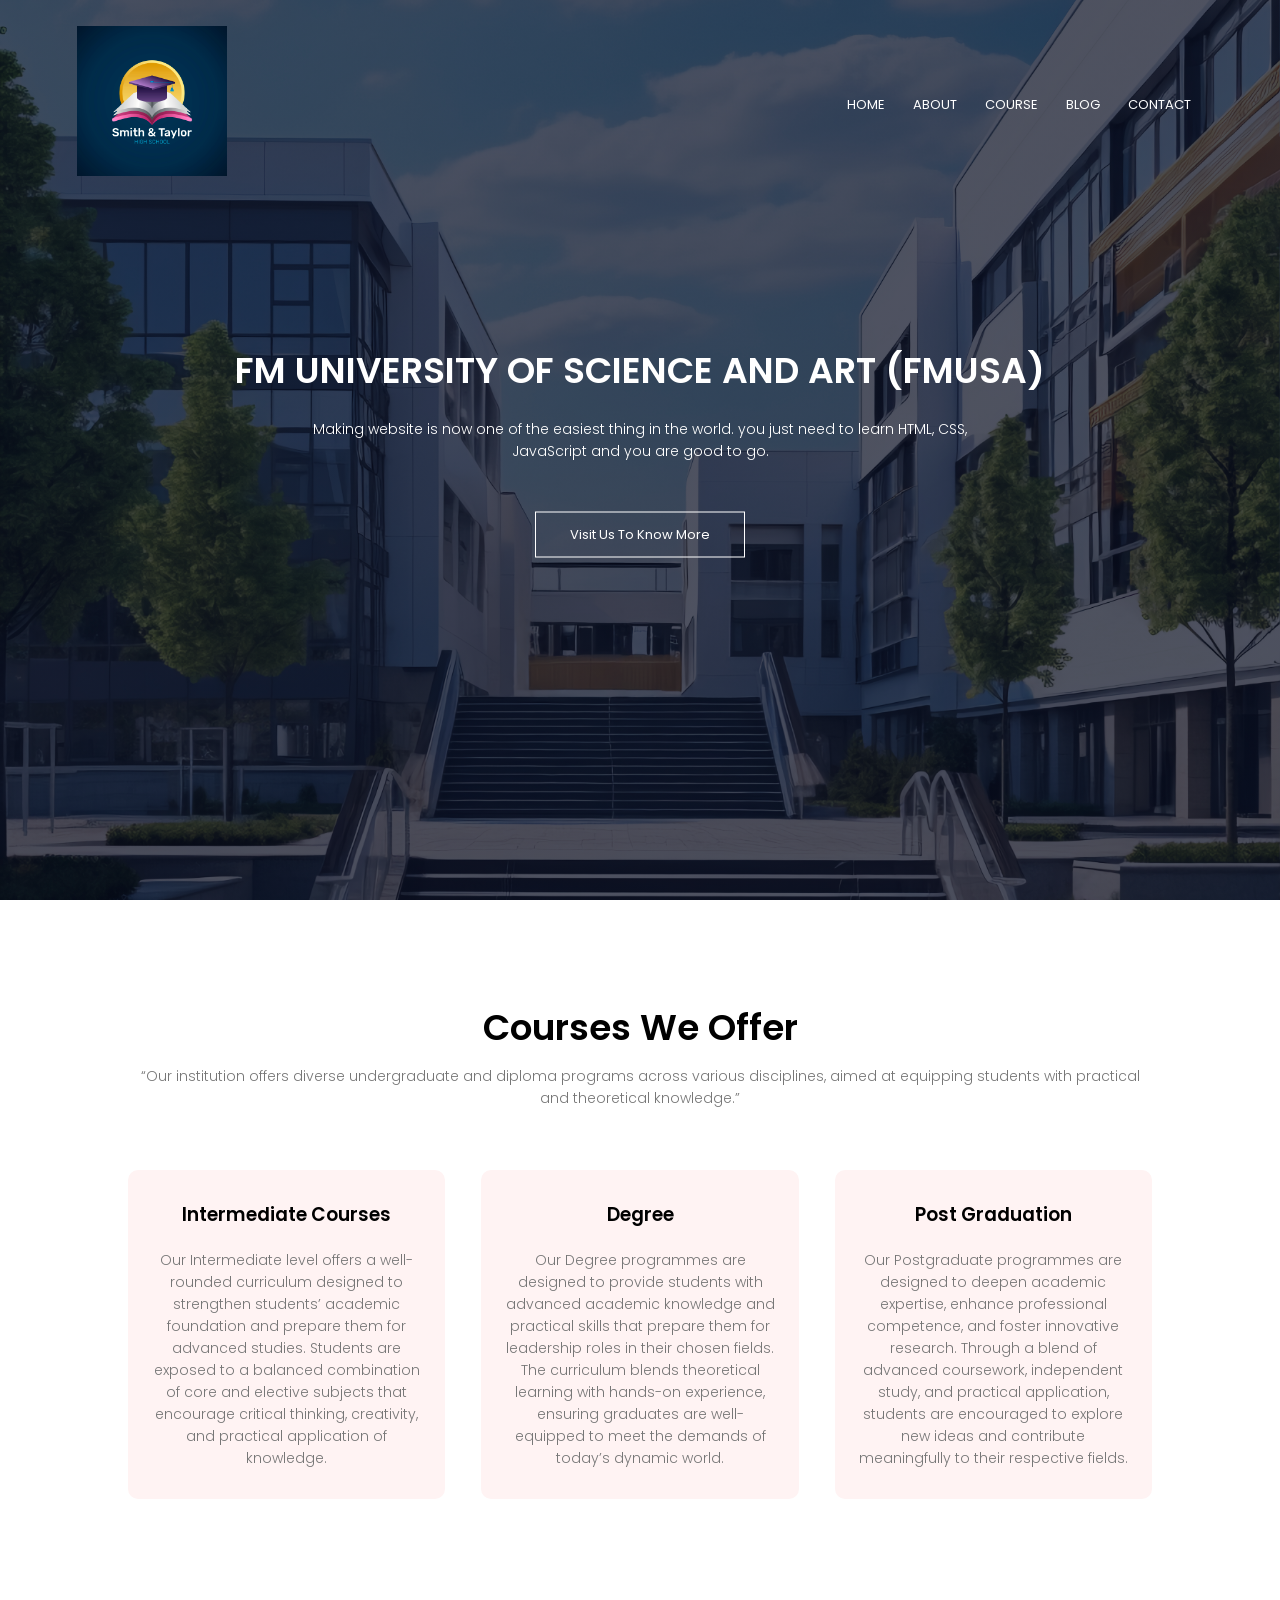
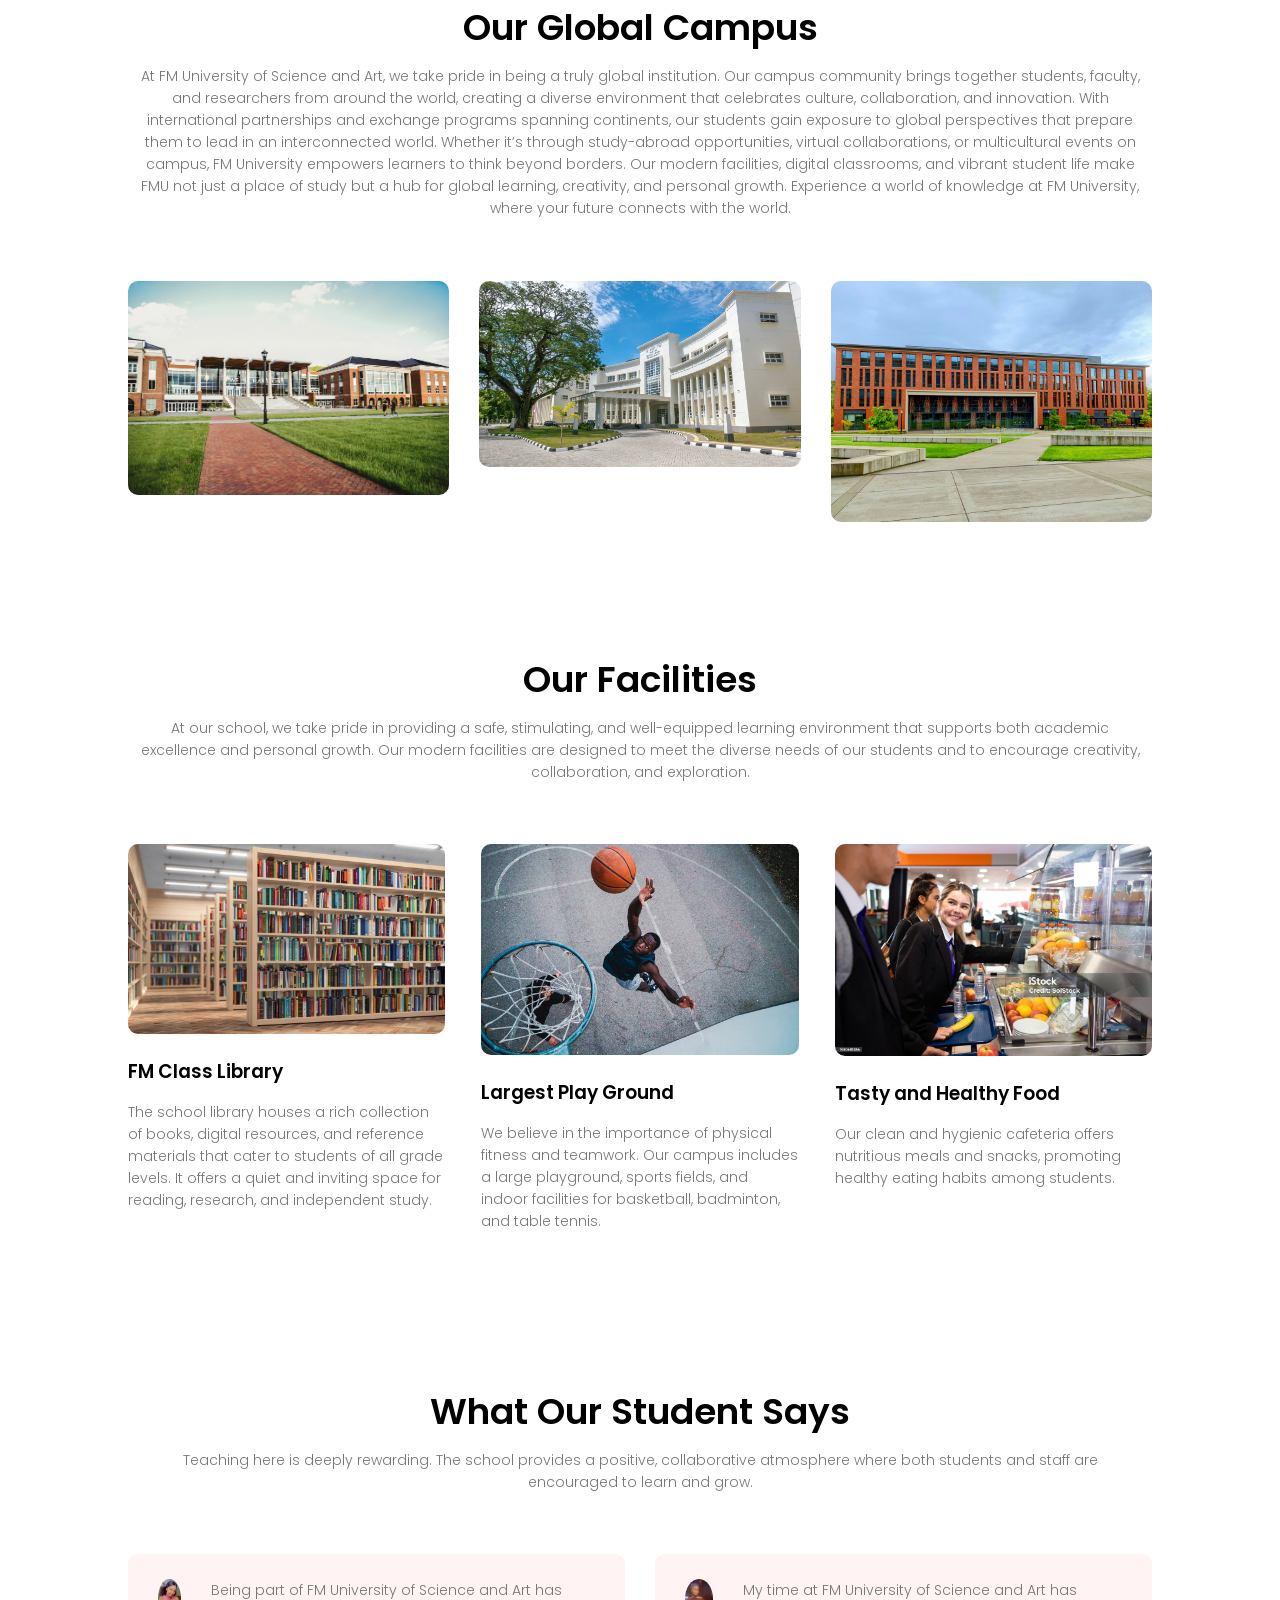
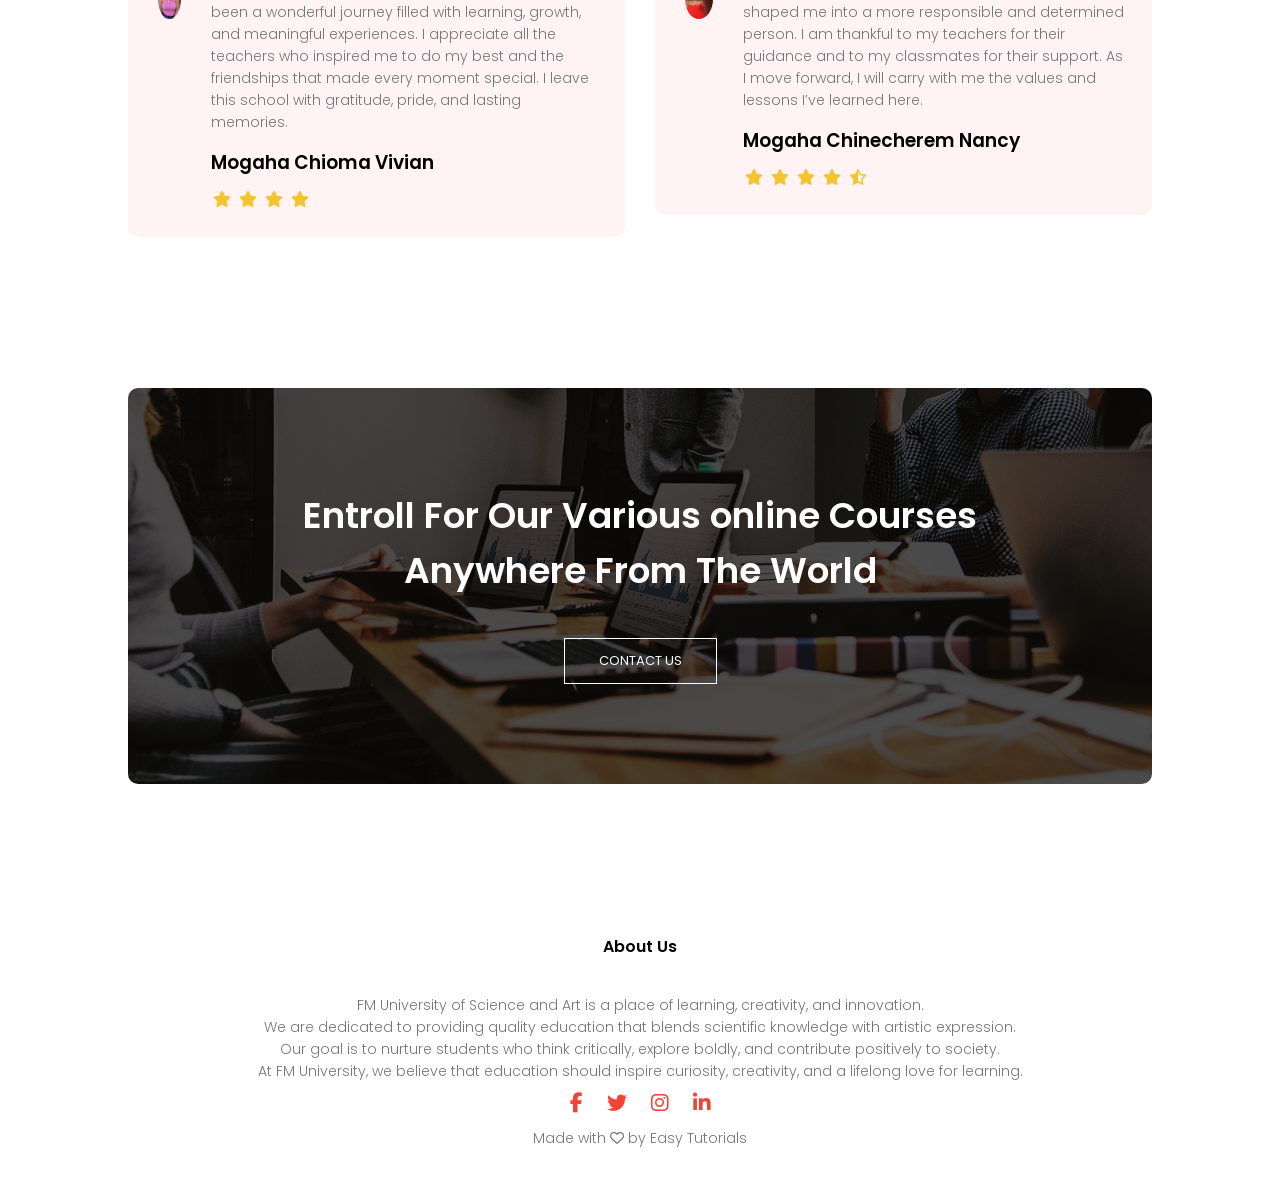
<file: index.html>
<!DOCTYPE html>
<html lang="en">
<head>
    <meta charset="UTF-8">
    <meta name="viewport" content="width=device-width, initial-scale=1.0">
    <title>FM University of Science and Art</title>
    <link rel="stylesheet" href="university.css">
    <link rel="preconnect" href="https://fonts.googleapis.com">
<link rel="preconnect" href="https://fonts.gstatic.com" crossorigin>
<link href="https://fonts.googleapis.com/css2?family=Momo+Signature&family=Poppins:ital,wght@0,100;0,200;0,300;0,400;0,500;0,600;0,700;0,800;0,900;1,100;1,200;1,300;1,400;1,500;1,600;1,700;1,800;1,900&display=swap" rel="stylesheet">
<link rel="stylesheet" href="https://cdnjs.cloudflare.com/ajax/libs/font-awesome/6.6.0/css/all.min.css">
</head>
<body>
    <section class="header">
        <nav>
            <a href="index.html"><img src="./images/logo.jpg"></a>
            <div class="nav-links" id="navLinks">
                <i class="fa fa-times" onclick="hideMenu()"></i>
                <ul>
                    <li><a href="index.html">HOME</a></li>
                     <li><a href="about.html">ABOUT</a></li>
                      <li><a href="course.html">COURSE</a></li>
                       <li><a href="blog.html">BLOG</a></li>
                        <li><a href="contact.html">CONTACT</a></li>
                </ul>
            </div>
            <i class="fa fa-bars" onclick="showMenu()"></i>
        </nav>
        <div class="text-box">
            <h1>FM UNIVERSITY OF SCIENCE AND ART (FMUSA)</h1>
            <P>Making website is now one of the easiest thing in the world. you just need to learn HTML, CSS, <br>JavaScript and you are good to go.</P>
            <a href="" class="hero-btn">Visit Us To Know More</a>
        </div>

    </section>

    <!------- course ------->

    <section class="course">
        <h1>Courses We Offer</h1>
        <p>“Our institution offers diverse undergraduate and diploma programs across various disciplines, aimed at equipping students with practical and theoretical knowledge.”</p>

        <div class="row">
            <div class="course-col">
                <h3>Intermediate Courses</h3>
                <p>Our Intermediate level offers a well-rounded curriculum designed to strengthen students’ academic foundation and prepare them for advanced studies. Students are exposed to a balanced combination of core and elective subjects that encourage critical thinking, creativity, and practical application of knowledge.</p>
            </div>
         <div class="course-col">
                <h3>Degree</h3>
                <p>Our Degree programmes are designed to provide students with advanced academic knowledge and practical skills that prepare them for leadership roles in their chosen fields. The curriculum blends theoretical learning with hands-on experience, ensuring graduates are well-equipped to meet the demands of today’s dynamic world.</p>
            </div>
            <div class="course-col">
                <h3>Post Graduation</h3>
                <p>Our Postgraduate programmes are designed to deepen academic expertise, enhance professional competence, and foster innovative research. Through a blend of advanced coursework, independent study, and practical application, students are encouraged to explore new ideas and contribute meaningfully to their respective fields.</p>
            </div>
        </div>
    </section>

    <!-------- campus -------->

    <section class="campus">
        <h1>Our Global Campus</h1>
        <p>At FM University of Science and Art, we take pride in being a truly global institution. Our campus community brings together students, faculty, and researchers from around the world, creating a diverse environment that celebrates culture, collaboration, and innovation.

With international partnerships and exchange programs spanning continents, our students gain exposure to global perspectives that prepare them to lead in an interconnected world. Whether it’s through study-abroad opportunities, virtual collaborations, or multicultural events on campus, FM University empowers learners to think beyond borders.

Our modern facilities, digital classrooms, and vibrant student life make FMU not just a place of study but a hub for global learning, creativity, and personal growth.

Experience a world of knowledge at FM University, where your future connects with the world.</p>

<div class="row">
    <div class="campus-col">
        <img src="./images/house1.jpg">
        <div class="layer">
            <h3>NIGERIA</h3>
        </div>
    </div>
    <div class="campus-col">
        <img src="./images/house2.jpg">
        <div class="layer">
            <h3>LONDON</h3>
        </div>
</div>
<div class="campus-col">
        <img src="./images/house3.jpg">
        <div class="layer">
            <h3>NEW YORK</h3>
        </div>
    </section>

    <!-- ------ Facilities ------>
     
     <section class="facilities">
        <h1>Our Facilities</h1>
        <p>At our school, we take pride in providing a safe, stimulating, and well-equipped learning environment that supports both academic excellence and personal growth. Our modern facilities are designed to meet the diverse needs of our students and to encourage creativity, collaboration, and exploration.</p>
    
        <div class="row">
            <div class="facilities-col">
                <img src="./images/library.jpg">
                <h3>FM Class Library</h3>
                <p>The school library houses a rich collection of books, digital resources, and reference materials that cater to students of all grade levels. It offers a quiet and inviting space for reading, research, and independent study.</p>
            </div>
      <div class="facilities-col">
                <img src="./images/basket ball1.jpg">
                <h3>Largest Play Ground</h3>
                <p>We believe in the importance of physical fitness and teamwork. Our campus includes a large playground, sports fields, and indoor facilities for basketball, badminton, and table tennis.</p>
                </div>
       <div class="facilities-col">
                <img src="./images/schoolcan.jpg">
                <h3>Tasty and Healthy Food</h3>
                <p>Our clean and hygienic cafeteria offers nutritious meals and snacks, promoting healthy eating habits among students.</p>
       </div>
            </div>

    
    </section>

    <!-------- testimonials -------->
    <section class="testimonials">
        <h1>What Our Student Says</h1>
        <p>Teaching here is deeply rewarding. The school provides a positive, collaborative atmosphere where both students and staff are encouraged to learn and grow.</p>

        <div class="row">
            <div class="testimonial-col">
                <img src="./images/tonia.jpeg">
                <div>
                   <p>Being part of FM University of Science and Art has been a wonderful journey filled with learning, growth, and meaningful experiences. I appreciate all the teachers who inspired me to do my best and the friendships that made every moment special. I leave this school with gratitude, pride, and lasting memories.</p>
                   <h3>Mogaha Chioma Vivian</h3>
                   <!-- Solid stars -->
                   <i class="fa fa-star"></i>
                    <i class="fa fa-star"></i>
                     <i class="fa fa-star"></i>
                      <i class="fa fa-star"></i>
                       <i class="fa fa-star-o"></i>
                </div>
            </div>
              <div class="testimonial-col">
                <img src="./images/nancy.jpeg">
                <div>
                   <p>My time at FM University of Science and Art has shaped me into a more responsible and determined person. I am thankful to my teachers for their guidance and to my classmates for their support. As I move forward, I will carry with me the values and lessons I’ve learned here.</p>
                   <h3>Mogaha Chinecherem Nancy</h3>
                   <!-- Half star example -->
                   <i class="fa-solid fa-star"></i>
                   <i class="fa-solid fa-star"></i>
                   <i class="fa-solid fa-star"></i>
                   <i class="fa-solid fa-star"></i>
                   <i class="fa-regular fa-star-half-stroke"></i>

                </div>
            </div>
        </div>
    </section>

    <!-- call to action-->
     <section class="cta">
        <h1>Entroll For Our Various online Courses<br> Anywhere From The World</h1>
        <a href="" class="hero-btn">CONTACT US</a>
     </section>

     <!----footer---->

     <section class="footer">
  <h4>About Us</h4>
  <p>FM University of Science and Art is a place of learning, creativity, and innovation.<br>
  We are dedicated to providing quality education that blends scientific knowledge with artistic expression.<br>
  Our goal is to nurture students who think critically, explore boldly, and contribute positively to society.<br>
  At FM University, we believe that education should inspire curiosity, creativity, and a lifelong love for learning.</p>

  <div class="icons">
    <i class="fa-brands fa-facebook-f"></i>
    <i class="fa-brands fa-twitter"></i>
    <i class="fa-brands fa-instagram"></i>
    <i class="fa-brands fa-linkedin-in"></i>
  </div>

  <p>Made with <i class="fa-regular fa-heart"></i> by Easy Tutorials</p>
</section>



    <!-------JavaScript for Toggle Menu------->
    <script>
        var navLinks = document.getElementById("navLinks");
        function showMenu(){
            navLinks.style.right="0";
        }
         function hideMenu(){
            navLinks.style.right="-200px";
        }
    </script>

</body>
</html>
</file>
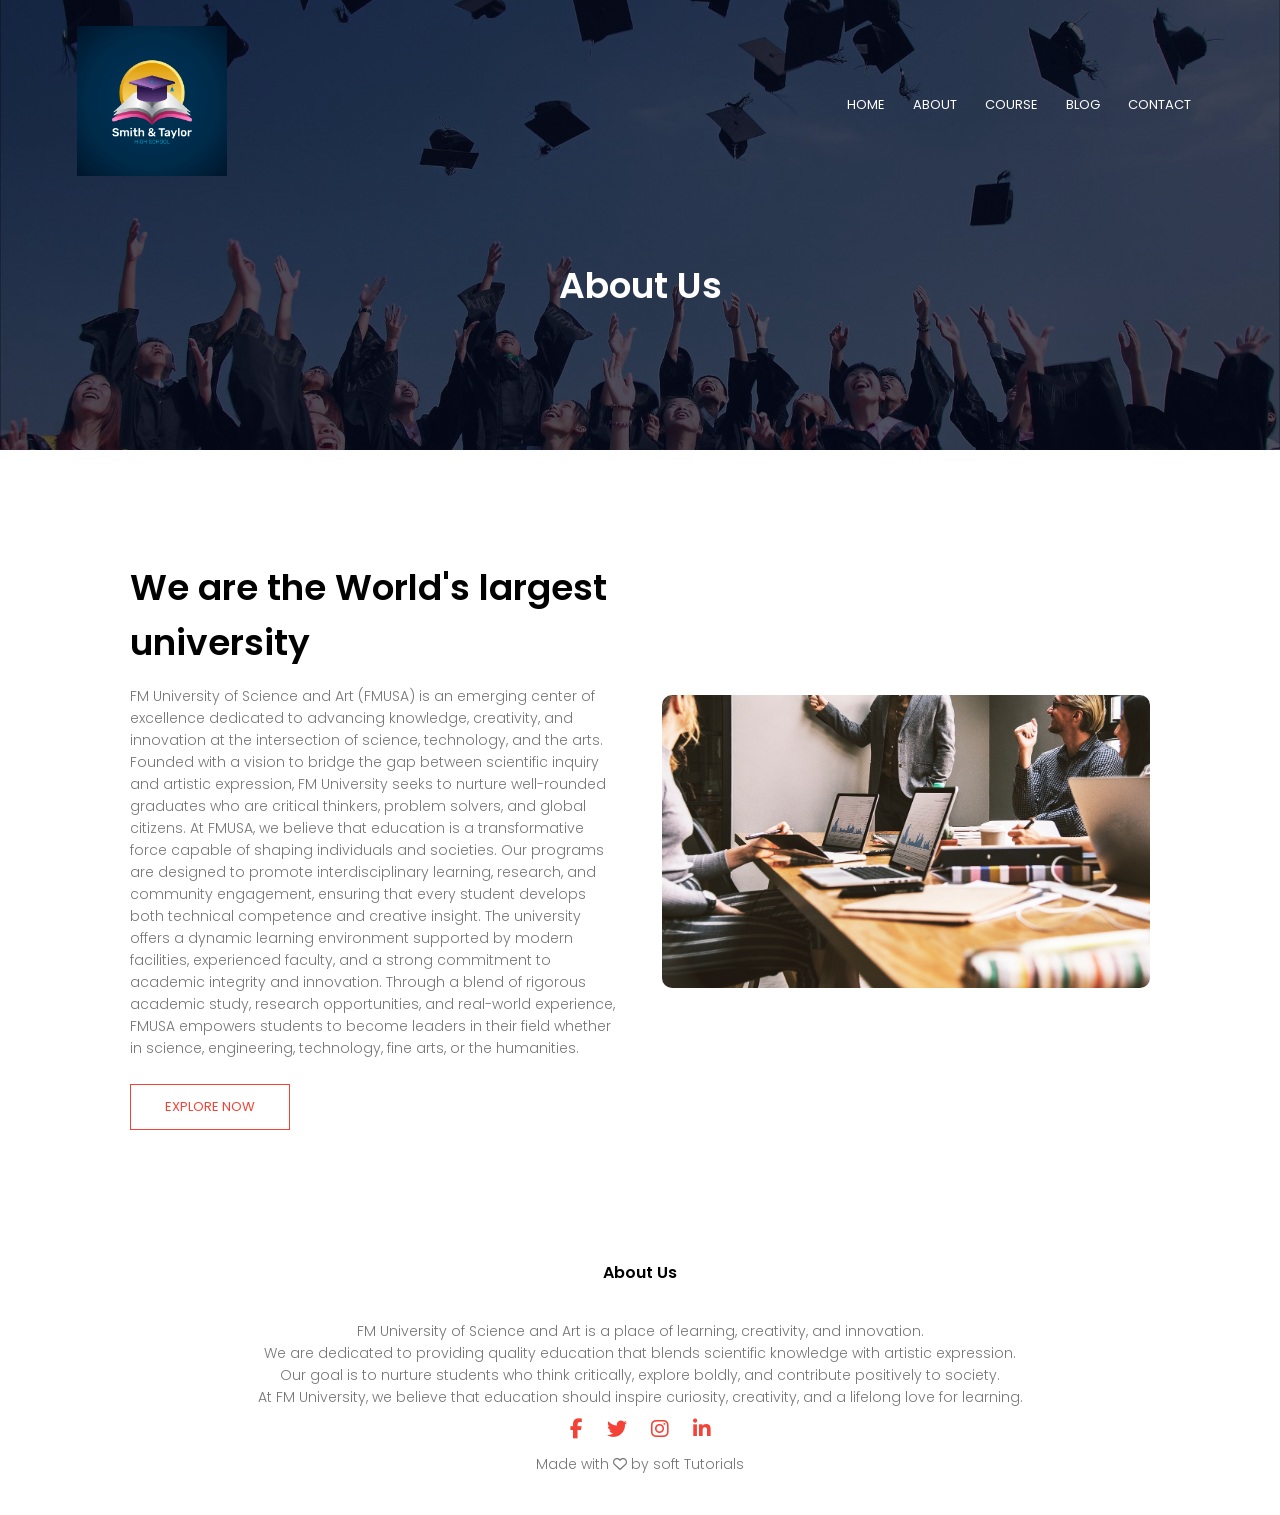
<file: about.html>
<!DOCTYPE html>
<html lang="en">
  <head>
    <meta charset="UTF-8" />
    <meta name="viewport" content="width=device-width, initial-scale=1.0" />
    <title>FM University of Science and Art</title>
    <link rel="stylesheet" href="university.css" />
    <link rel="preconnect" href="https://fonts.googleapis.com" />
    <link rel="preconnect" href="https://fonts.gstatic.com" crossorigin />
    <link
      href="https://fonts.googleapis.com/css2?family=Momo+Signature&family=Poppins:ital,wght@0,100;0,200;0,300;0,400;0,500;0,600;0,700;0,800;0,900;1,100;1,200;1,300;1,400;1,500;1,600;1,700;1,800;1,900&display=swap"
      rel="stylesheet"
    />
    <link
      rel="stylesheet"
      href="https://cdnjs.cloudflare.com/ajax/libs/font-awesome/6.6.0/css/all.min.css"
    />
  </head>
  <body>
    <section class="sub-header">
      <nav>
        <a href="index.html"><img src="./images/logo.jpg" /></a>
        <div class="nav-links" id="navLinks">
          <i class="fa fa-times" onclick="hideMenu()"></i>
          <ul>
            <li><a href="index.html">HOME</a></li>
            <li><a href="about.html">ABOUT</a></li>
            <li><a href="course.html">COURSE</a></li>
            <li><a href="blog.html">BLOG</a></li>
            <li><a href="contact.html">CONTACT</a></li>
          </ul>
        </div>
        <i class="fa fa-bars" onclick="showMenu()"></i>
      </nav>
      <h1>About Us</h1>
    </section>

    <!---- about us content ---->

    <section class="about-us">
      <div class="about-col">
        <h1>We are the World's largest university</h1>
        <p>
          FM University of Science and Art (FMUSA) is an emerging center of
          excellence dedicated to advancing knowledge, creativity, and
          innovation at the intersection of science, technology, and the arts.
          Founded with a vision to bridge the gap between scientific inquiry and
          artistic expression, FM University seeks to nurture well-rounded
          graduates who are critical thinkers, problem solvers, and global
          citizens. At FMUSA, we believe that education is a transformative
          force capable of shaping individuals and societies. Our programs are
          designed to promote interdisciplinary learning, research, and
          community engagement, ensuring that every student develops both
          technical competence and creative insight. The university offers a
          dynamic learning environment supported by modern facilities,
          experienced faculty, and a strong commitment to academic integrity and
          innovation. Through a blend of rigorous academic study, research
          opportunities, and real-world experience, FMUSA empowers students to
          become leaders in their field whether in science, engineering,
          technology, fine arts, or the humanities.
        </p>
        <a href="#" class="hero-btn red-btn">EXPLORE NOW</a>
      </div>
      <div class="about-col">
        <img src="./images/contact22.jpg" />
      </div>
    </section>

    <!----footer---->

    <section class="footer">
      <h4>About Us</h4>
      <p>
        FM University of Science and Art is a place of learning, creativity, and
        innovation.<br />
        We are dedicated to providing quality education that blends scientific
        knowledge with artistic expression.<br />
        Our goal is to nurture students who think critically, explore boldly,
        and contribute positively to society.<br />
        At FM University, we believe that education should inspire curiosity,
        creativity, and a lifelong love for learning.
      </p>

      <div class="icons">
        <i class="fa-brands fa-facebook-f"></i>
        <i class="fa-brands fa-twitter"></i>
        <i class="fa-brands fa-instagram"></i>
        <i class="fa-brands fa-linkedin-in"></i>
      </div>

      <p>Made with <i class="fa-regular fa-heart"></i> by soft Tutorials</p>
    </section>

    <!-------JavaScript for Toggle Menu------->
    <script>
      var navLinks = document.getElementById("navLinks");
      function showMenu() {
        navLinks.style.right = "0";
      }
      function hideMenu() {
        navLinks.style.right = "-200px";
      }
    </script>
  </body>
</html>
</file>
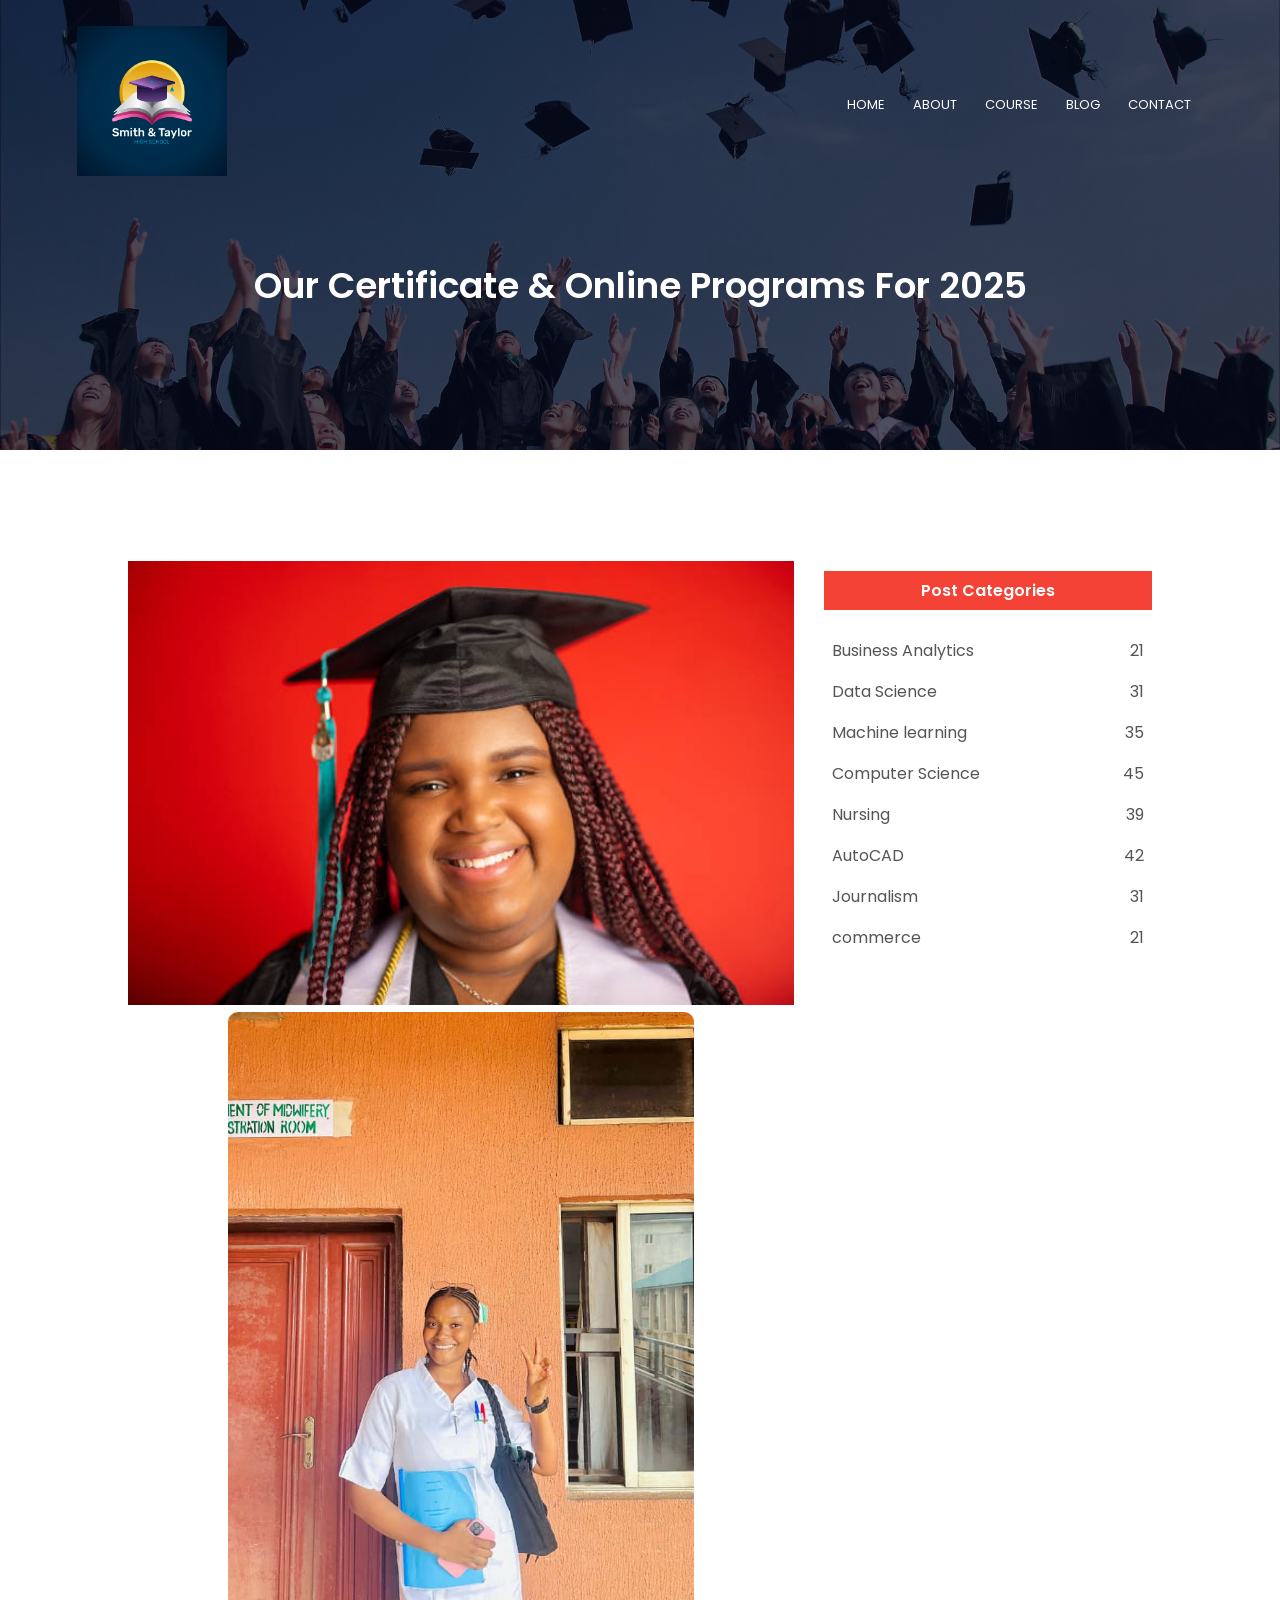
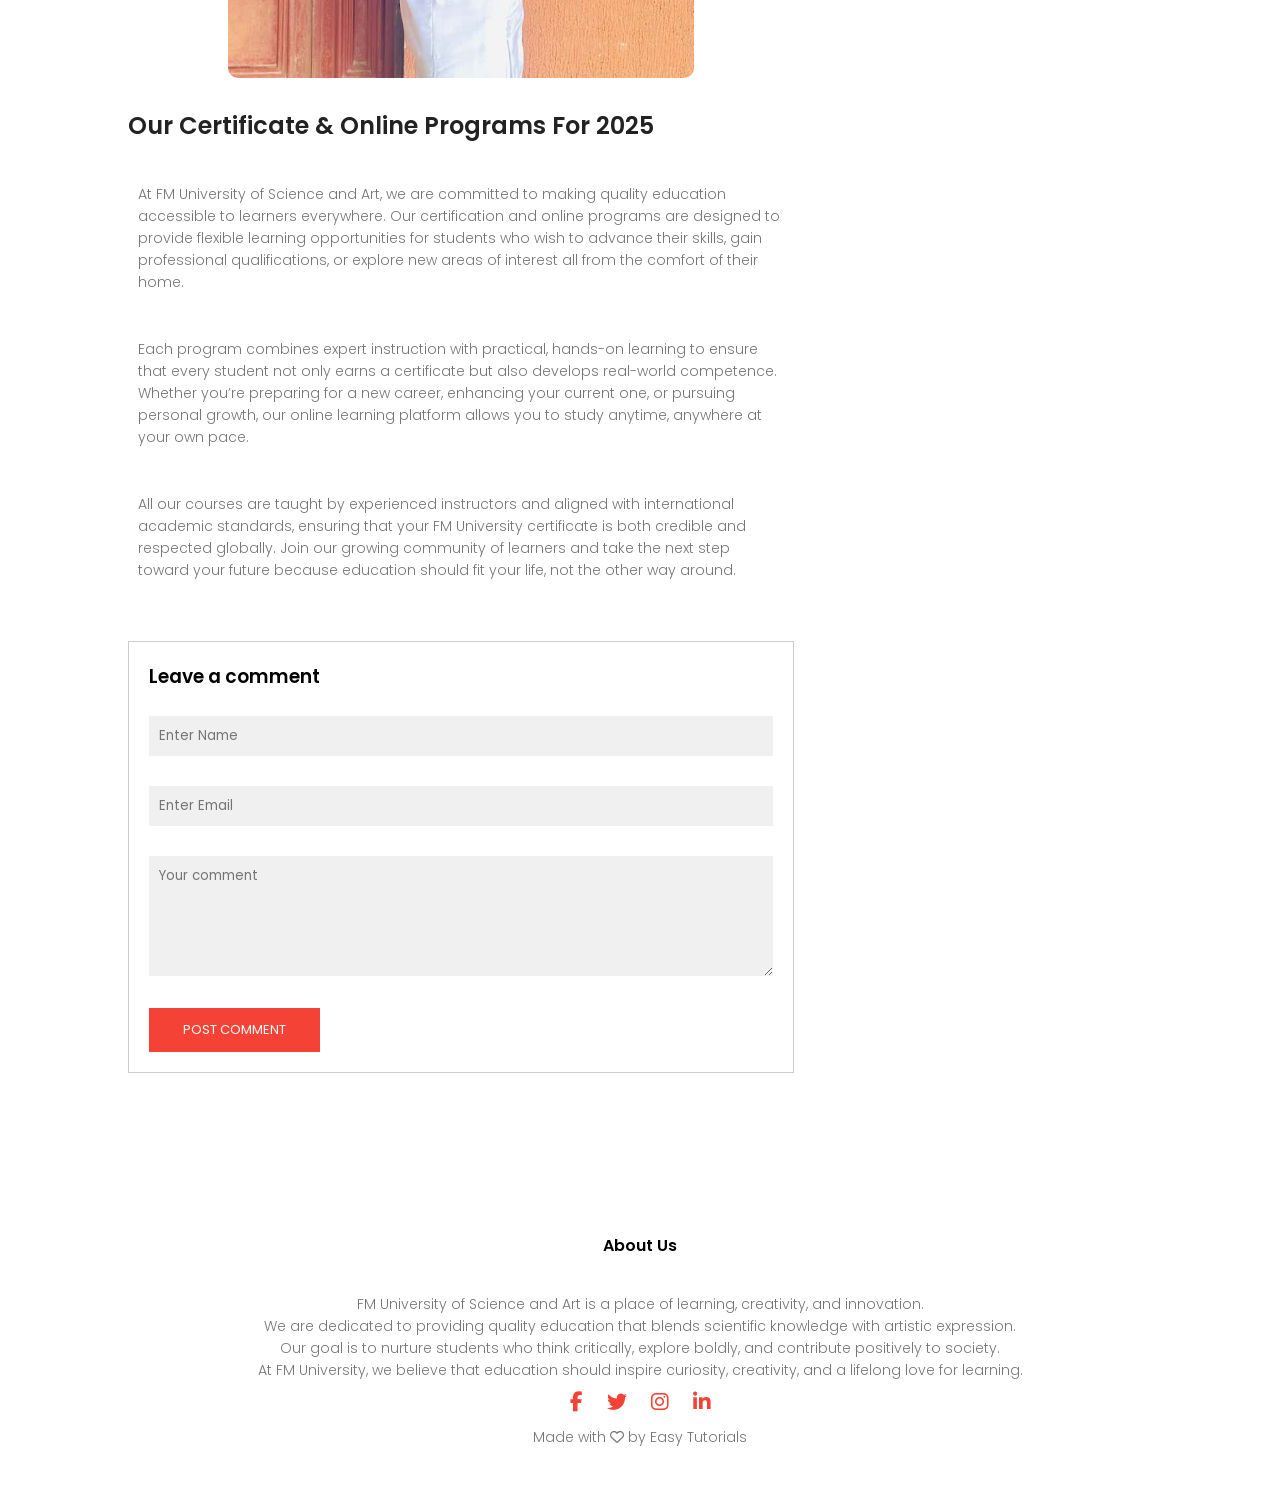
<file: blog.html>
<!DOCTYPE html>
<html lang="en">
  <head>
    <meta charset="UTF-8" />
    <meta name="viewport" content="width=device-width, initial-scale=1.0" />
    <title>FM University of Science and Art</title>
    <link rel="stylesheet" href="university.css" />
    <link rel="preconnect" href="https://fonts.googleapis.com" />
    <link rel="preconnect" href="https://fonts.gstatic.com" crossorigin />
    <link
      href="https://fonts.googleapis.com/css2?family=Momo+Signature&family=Poppins:ital,wght@0,100;0,200;0,300;0,400;0,500;0,600;0,700;0,800;0,900;1,100;1,200;1,300;1,400;1,500;1,600;1,700;1,800;1,900&display=swap"
      rel="stylesheet"
    />
    <link
      rel="stylesheet"
      href="https://cdnjs.cloudflare.com/ajax/libs/font-awesome/6.6.0/css/all.min.css"
    />
  </head>
  <body>
    <section class="sub-header">
      <nav>
        <a href="index.html"><img src="./images/logo.jpg" /></a>
        <div class="nav-links" id="navLinks">
          <i class="fa fa-times" onclick="hideMenu()"></i>
          <ul>
            <li><a href="index.html">HOME</a></li>
            <li><a href="about.html">ABOUT</a></li>
            <li><a href="course.html">COURSE</a></li>
            <li><a href="blog.html">BLOG</a></li>
            <li><a href="contact.html">CONTACT</a></li>
          </ul>
        </div>
        <i class="fa fa-bars" onclick="showMenu()"></i>
      </nav>
      <h1>Our Certificate & Online Programs For 2025</h1>
    </section>
    <!----- blog page content----->
    <section class="blog-content">
      <div class="row">
        <div class="blog-left">
          <img src="./images/blog 1.jpg" />
          <img src="./images/lechu.jpeg" />
          <h2>Our Certificate & Online Programs For 2025</h2>
          <p>
            At FM University of Science and Art, we are committed to making
            quality education accessible to learners everywhere. Our
            certification and online programs are designed to provide flexible
            learning opportunities for students who wish to advance their
            skills, gain professional qualifications, or explore new areas of
            interest all from the comfort of their home.
          </p>
          <br />
          <p>
            Each program combines expert instruction with practical, hands-on
            learning to ensure that every student not only earns a certificate
            but also develops real-world competence. Whether you’re preparing
            for a new career, enhancing your current one, or pursuing personal
            growth, our online learning platform allows you to study anytime,
            anywhere at your own pace.
          </p>
          <br />
          <p>
            All our courses are taught by experienced instructors and aligned
            with international academic standards, ensuring that your FM
            University certificate is both credible and respected globally. Join
            our growing community of learners and take the next step toward your
            future because education should fit your life, not the other way
            around.
          </p>

          <div class="comment-box">
            <h3>Leave a comment</h3>

            <form class="comment-form">
              <input type="text" placeholder="Enter Name" />
              <input type="text" placeholder="Enter Email" />
              <textarea rows="5" placeholder="Your comment"></textarea>
              <button typa="submit" class="hero-btn red">POST COMMENT</button>
            </form>
          </div>
        </div>
        <div class="blog-right">
          <h3>Post Categories</h3>
          <div>
            <span>Business Analytics</span>
            <span>21</span>
          </div>
          <div>
            <span>Data Science</span>
            <span>31</span>
          </div>
          <div>
            <span>Machine learning</span>
            <span>35</span>
          </div>
          <div>
            <span>Computer Science</span>
            <span>45</span>
          </div>
          <div>
            <span>Nursing</span>
            <span>39</span>
          </div>
          <div>
            <span>AutoCAD</span>
            <span>42</span>
          </div>
          <div>
            <span>Journalism</span>
            <span>31</span>
          </div>
          <div>
            <span>commerce</span>
            <span>21</span>
          </div>
        </div>
      </div>
    </section>

    <!----footer---->

    <section class="footer">
      <h4>About Us</h4>
      <p>
        FM University of Science and Art is a place of learning, creativity, and
        innovation.<br />
        We are dedicated to providing quality education that blends scientific
        knowledge with artistic expression.<br />
        Our goal is to nurture students who think critically, explore boldly,
        and contribute positively to society.<br />
        At FM University, we believe that education should inspire curiosity,
        creativity, and a lifelong love for learning.
      </p>

      <div class="icons">
        <i class="fa-brands fa-facebook-f"></i>
        <i class="fa-brands fa-twitter"></i>
        <i class="fa-brands fa-instagram"></i>
        <i class="fa-brands fa-linkedin-in"></i>
      </div>

      <p>Made with <i class="fa-regular fa-heart"></i> by Easy Tutorials</p>
    </section>

    <!-------JavaScript for Toggle Menu------->
    <script>
      var navLinks = document.getElementById("navLinks");
      function showMenu() {
        navLinks.style.right = "0";
      }
      function hideMenu() {
        navLinks.style.right = "-200px";
      }
    </script>
  </body>
</html>
</file>
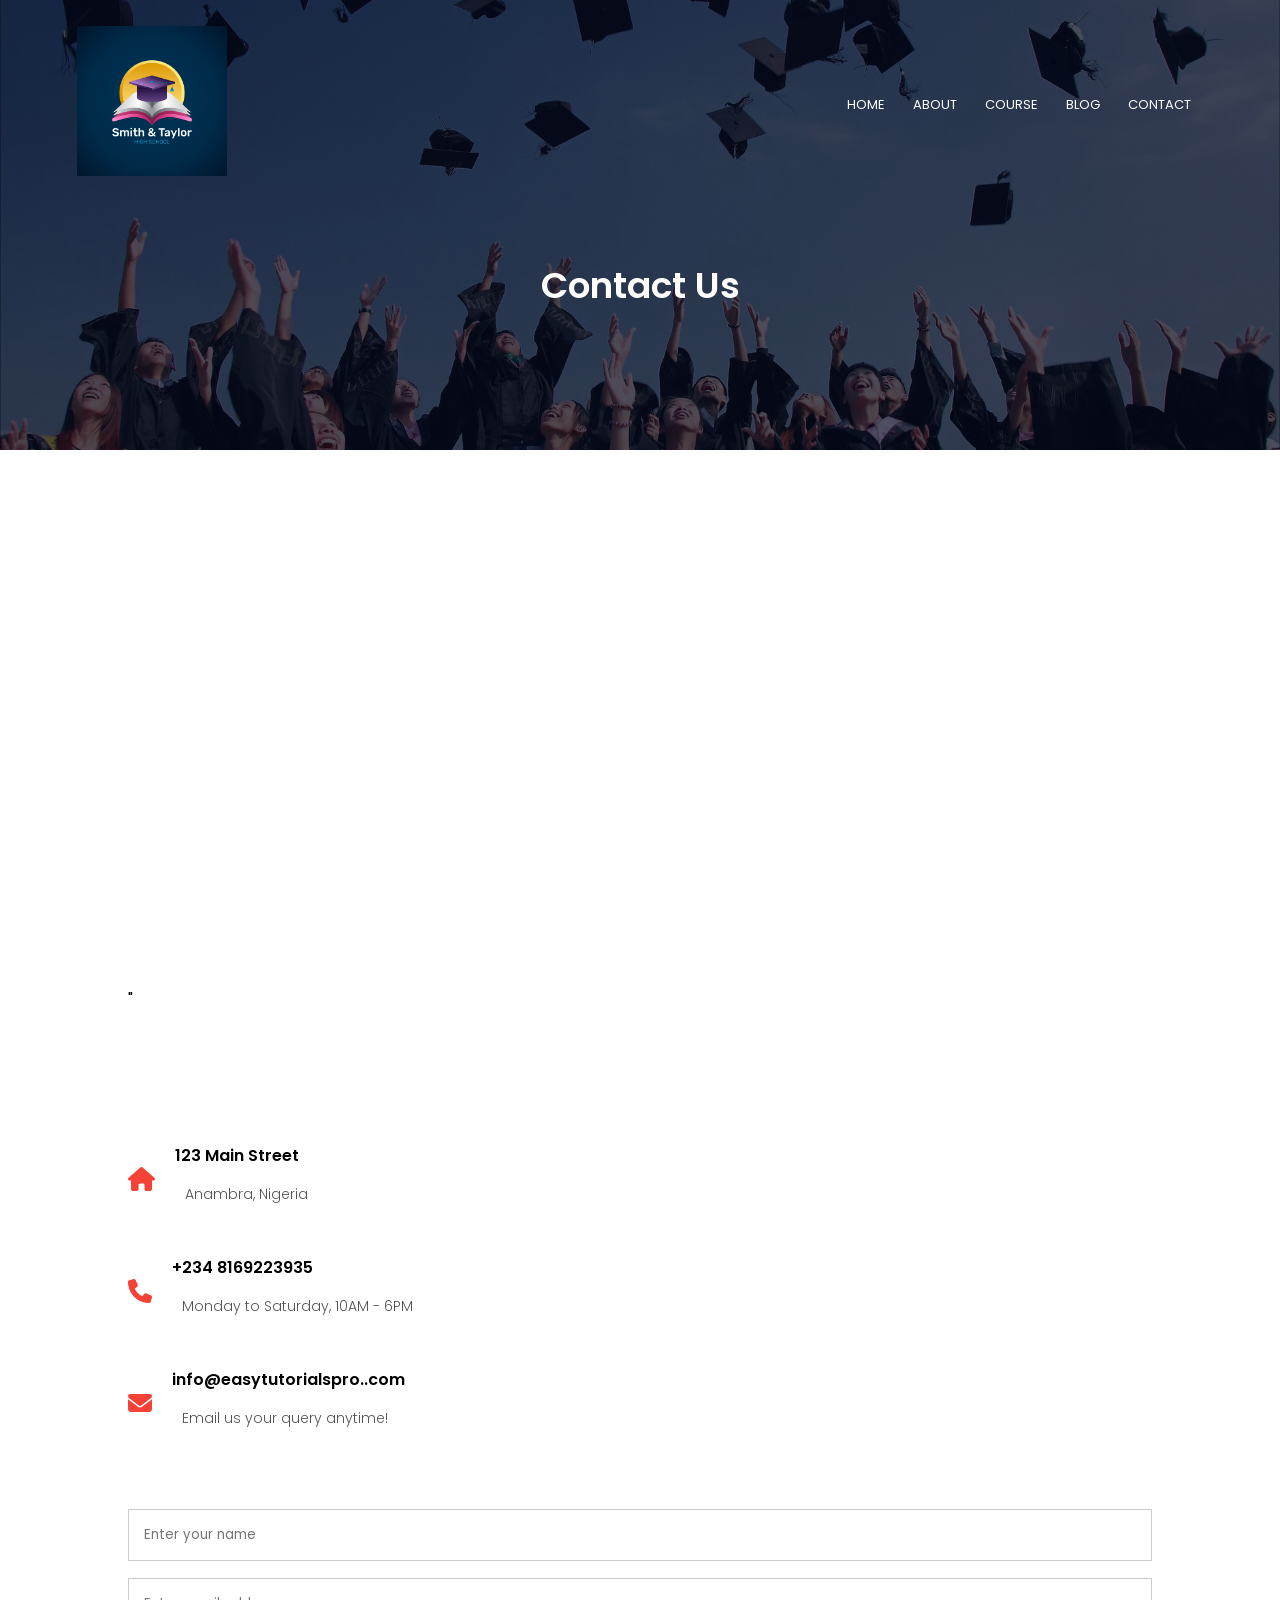
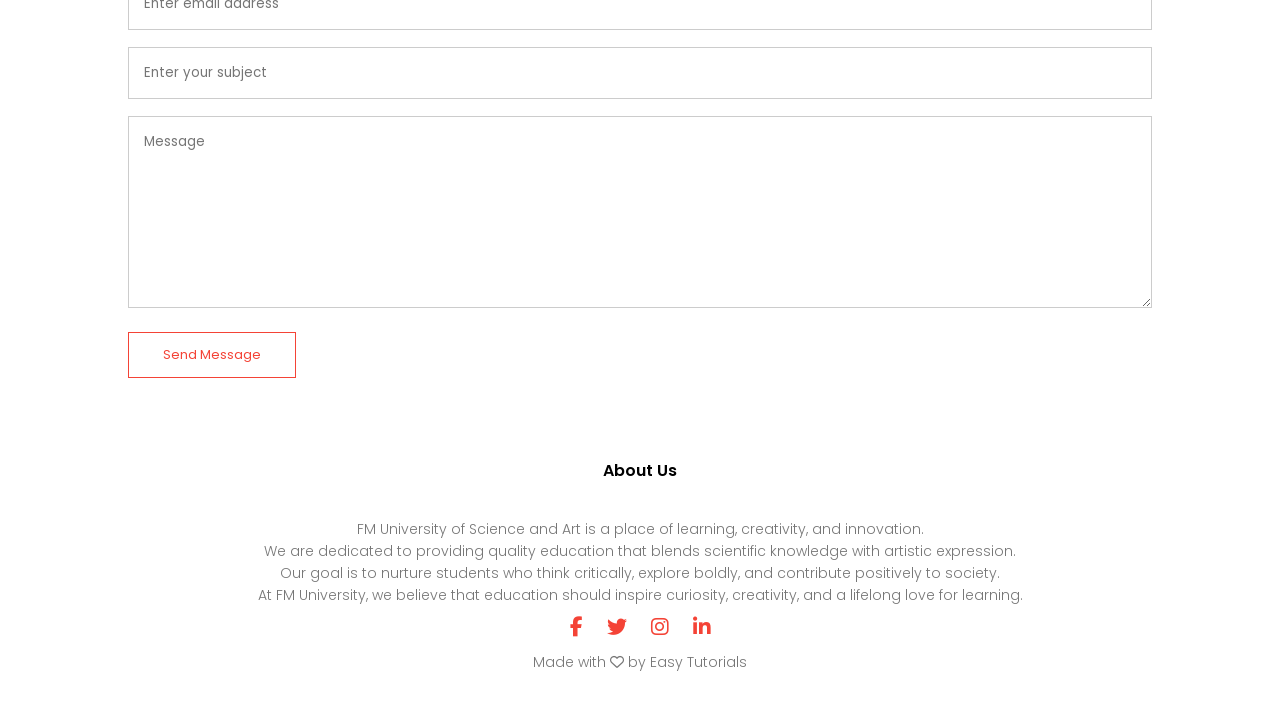
<file: contact.html>
<!DOCTYPE html>
<html lang="en">
  <head>
    <meta charset="UTF-8" />
    <meta name="viewport" content="width=device-width, initial-scale=1.0" />
    <title>FM University of Science and Art</title>
    <link rel="stylesheet" href="university.css" />
    <link rel="preconnect" href="https://fonts.googleapis.com" />
    <link rel="preconnect" href="https://fonts.gstatic.com" crossorigin />
    <link
      href="https://fonts.googleapis.com/css2?family=Momo+Signature&family=Poppins:ital,wght@0,100;0,200;0,300;0,400;0,500;0,600;0,700;0,800;0,900;1,100;1,200;1,300;1,400;1,500;1,600;1,700;1,800;1,900&display=swap"
      rel="stylesheet"
    />
    <link
      rel="stylesheet"
      href="https://cdnjs.cloudflare.com/ajax/libs/font-awesome/6.6.0/css/all.min.css"
    />
  </head>
  <body>
    <section class="sub-header">
      <nav>
        <a href="index.html"><img src="./images/logo.jpg" /></a>
        <div class="nav-links" id="navLinks">
          <i class="fa fa-times" onclick="hideMenu()"></i>
          <ul>
            <li><a href="index.html">HOME</a></li>
            <li><a href="about.html">ABOUT</a></li>
            <li><a href="course.html">COURSE</a></li>
            <li><a href="blog.html">BLOG</a></li>
            <li><a href="contact.html">CONTACT</a></li>
          </ul>
        </div>
        <i class="fa fa-bars" onclick="showMenu()"></i>
      </nav>
      <h1>Contact Us</h1>
    </section>

    <!---- contact us ---->

    <section class="location">
      <iframe
        src="https://www.google.com/maps/embed?pb=!1m14!1m12!1m3!1d359017.39527141966!2d6.7977311278424235!3d6.1816813972741445!2m3!1f0!2f0!3f0!3m2!1i1024!2i768!4f13.1!5e0!3m2!1sen!2sng!4v1762967028701!5m2!1sen!2sng"
        width="600"
        height="450"
        style="border: 0"
        allowfullscreen=""
        loading="lazy"
        referrerpolicy="no-referrer-when-downgrade"
      ></iframe
      >"
    </section>

    <section class="contact-us">
      <div class="row">
        <div class="contact-col">
          <div>
            <i class="fa fa-home"></i>
            <span>
              <h5>123 Main Street</h5>
              <p>Anambra, Nigeria</p>
            </span>
          </div>
          <div>
            <i class="fa fa-phone"></i>
            <span>
              <h5>+234 8169223935</h5>
              <p>Monday to Saturday, 10AM - 6PM</p>
            </span>
          </div>
          <div>
            <i class="fa fa-envelope"></i>
            <span>
              <h5>info@easytutorialspro..com</h5>
              <p>Email us your query anytime!</p>
            </span>
          </div>
        </div>
      </div>
      <div class="contact-col">
        <form action="">
          <input type="text" placeholder="Enter your name" required />
          <input type="email" placeholder="Enter email address" required />
          <input type="text" placeholder="Enter your subject" required />
          <textarea rows="8" placeholder="Message" required></textarea>
          <button type="submit" class="hero-btn red-btn">Send Message</button>
        </form>
      </div>
    </section>

    <!----footer---->

    <section class="footer">
      <h4>About Us</h4>
      <p>
        FM University of Science and Art is a place of learning, creativity, and
        innovation.<br />
        We are dedicated to providing quality education that blends scientific
        knowledge with artistic expression.<br />
        Our goal is to nurture students who think critically, explore boldly,
        and contribute positively to society.<br />
        At FM University, we believe that education should inspire curiosity,
        creativity, and a lifelong love for learning.
      </p>

      <div class="icons">
        <i class="fa-brands fa-facebook-f"></i>
        <i class="fa-brands fa-twitter"></i>
        <i class="fa-brands fa-instagram"></i>
        <i class="fa-brands fa-linkedin-in"></i>
      </div>

      <p>Made with <i class="fa-regular fa-heart"></i> by Easy Tutorials</p>
    </section>

    <!-------JavaScript for Toggle Menu------->
    <script>
      var navLinks = document.getElementById("navLinks");
      function showMenu() {
        navLinks.style.right = "0";
      }
      function hideMenu() {
        navLinks.style.right = "-200px";
      }
    </script>
  </body>
</html>
</file>
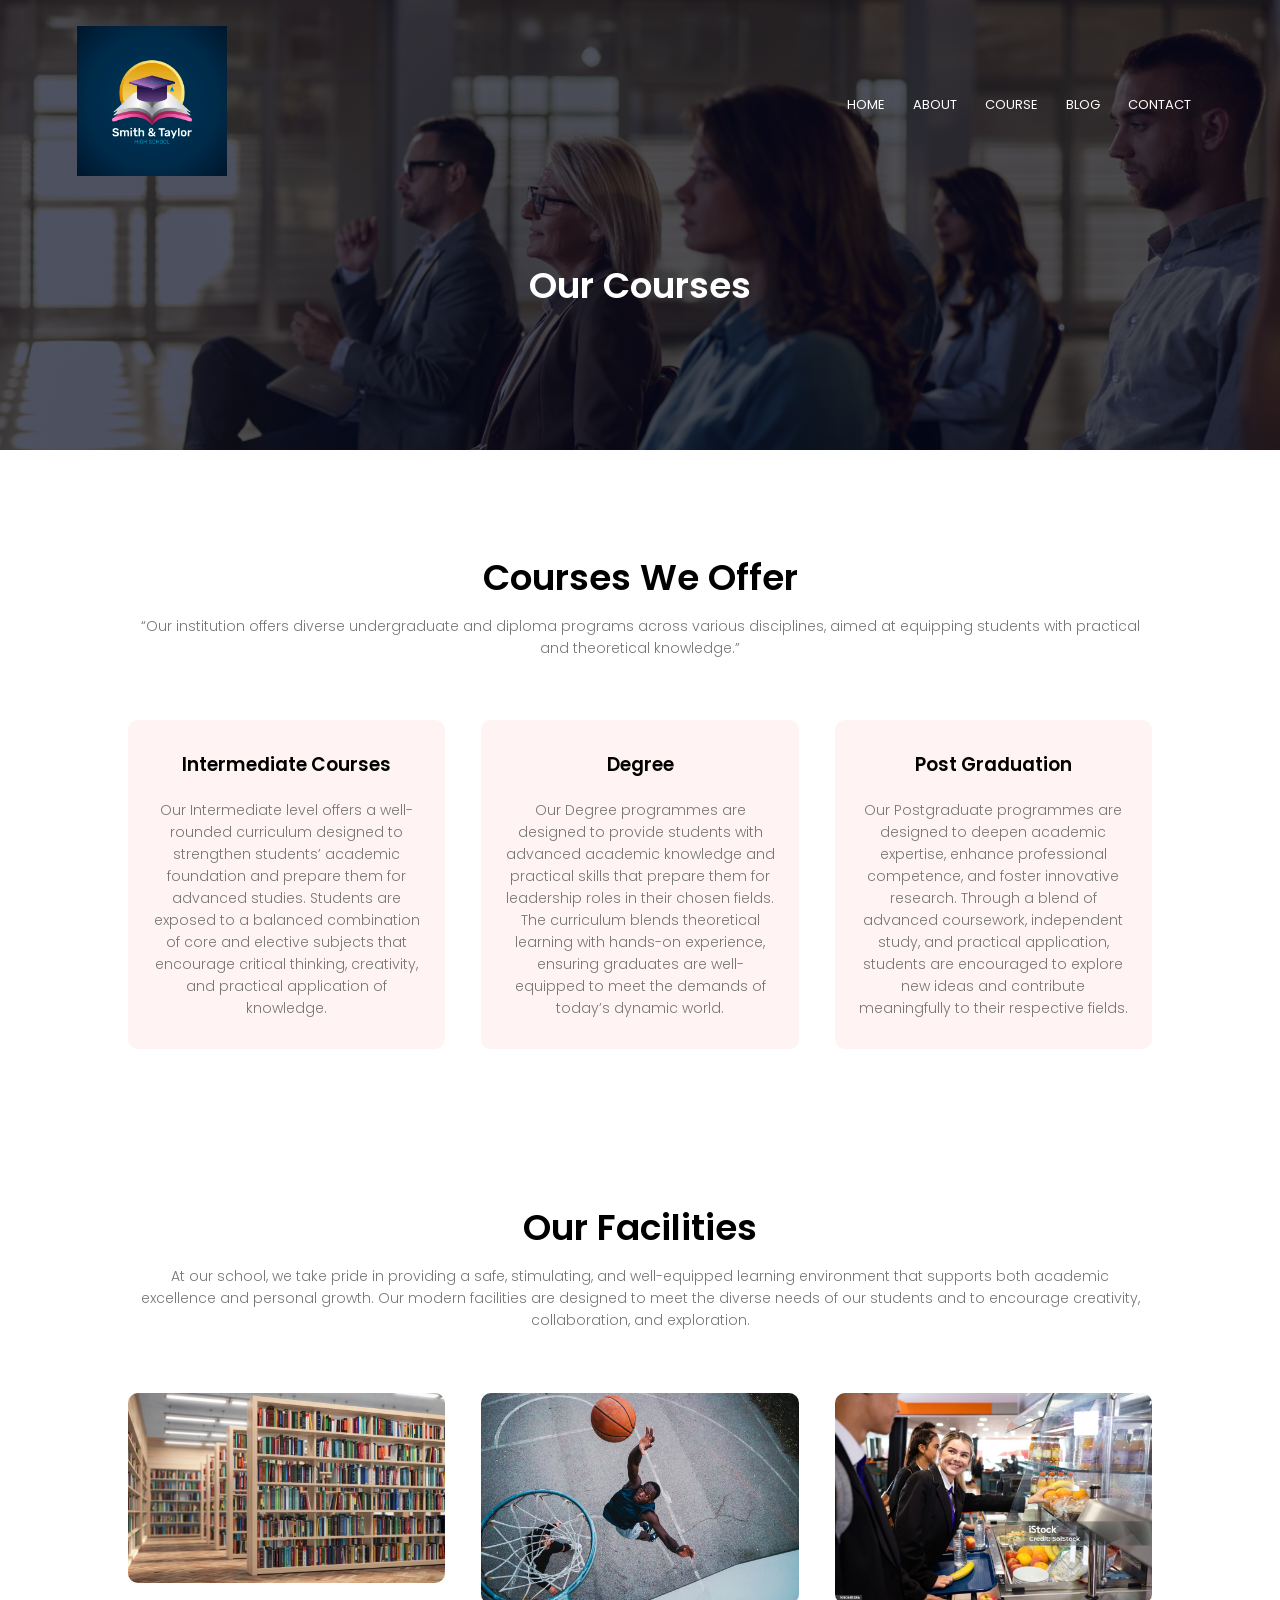
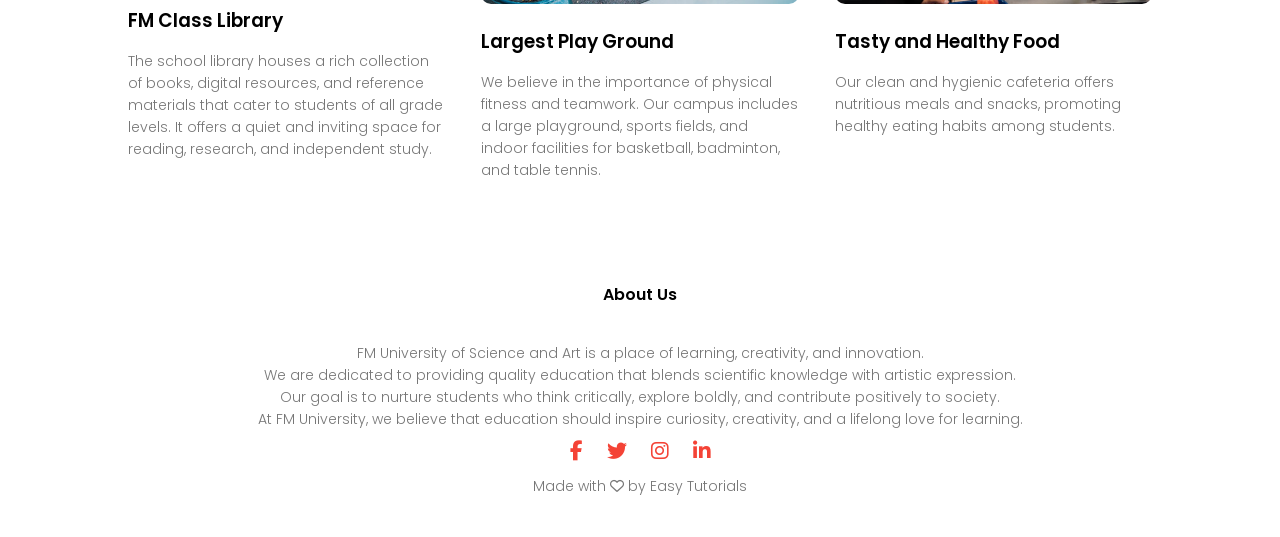
<file: course.html>
<!DOCTYPE html>
<html lang="en">
  <head>
    <meta charset="UTF-8" />
    <meta name="viewport" content="width=device-width, initial-scale=1.0" />
    <title>FM University of Science and Art</title>
    <link rel="stylesheet" href="university.css" />
    <link rel="preconnect" href="https://fonts.googleapis.com" />
    <link rel="preconnect" href="https://fonts.gstatic.com" crossorigin />
    <link
      href="https://fonts.googleapis.com/css2?family=Momo+Signature&family=Poppins:ital,wght@0,100;0,200;0,300;0,400;0,500;0,600;0,700;0,800;0,900;1,100;1,200;1,300;1,400;1,500;1,600;1,700;1,800;1,900&display=swap"
      rel="stylesheet"
    />
    <link
      rel="stylesheet"
      href="https://cdnjs.cloudflare.com/ajax/libs/font-awesome/6.6.0/css/all.min.css"
    />
  </head>
  <body>
    <section class="sub-header course-header">
      <nav>
        <a href="index.html"><img src="./images/logo.jpg" /></a>
        <div class="nav-links" id="navLinks">
          <i class="fa fa-times" onclick="hideMenu()"></i>
          <ul>
            <li><a href="index.html">HOME</a></li>
            <li><a href="about.html">ABOUT</a></li>
            <li><a href="course.html">COURSE</a></li>
            <li><a href="blog.html">BLOG</a></li>
            <li><a href="contact.html">CONTACT</a></li>
          </ul>
        </div>
        <i class="fa fa-bars" onclick="showMenu()"></i>
      </nav>
      <h1>Our Courses</h1>
    </section>

    <!---- Course ---->
    <section class="course">
      <h1>Courses We Offer</h1>
      <p>
        “Our institution offers diverse undergraduate and diploma programs
        across various disciplines, aimed at equipping students with practical
        and theoretical knowledge.”
      </p>

      <div class="row">
        <div class="course-col">
          <h3>Intermediate Courses</h3>
          <p>
            Our Intermediate level offers a well-rounded curriculum designed to
            strengthen students’ academic foundation and prepare them for
            advanced studies. Students are exposed to a balanced combination of
            core and elective subjects that encourage critical thinking,
            creativity, and practical application of knowledge.
          </p>
        </div>
        <div class="course-col">
          <h3>Degree</h3>
          <p>
            Our Degree programmes are designed to provide students with advanced
            academic knowledge and practical skills that prepare them for
            leadership roles in their chosen fields. The curriculum blends
            theoretical learning with hands-on experience, ensuring graduates
            are well-equipped to meet the demands of today’s dynamic world.
          </p>
        </div>
        <div class="course-col">
          <h3>Post Graduation</h3>
          <p>
            Our Postgraduate programmes are designed to deepen academic
            expertise, enhance professional competence, and foster innovative
            research. Through a blend of advanced coursework, independent study,
            and practical application, students are encouraged to explore new
            ideas and contribute meaningfully to their respective fields.
          </p>
        </div>
      </div>
    </section>

    <!-- ------ Facilities ------>

    <section class="facilities">
      <h1>Our Facilities</h1>
      <p>
        At our school, we take pride in providing a safe, stimulating, and
        well-equipped learning environment that supports both academic
        excellence and personal growth. Our modern facilities are designed to
        meet the diverse needs of our students and to encourage creativity,
        collaboration, and exploration.
      </p>

      <div class="row">
        <div class="facilities-col">
          <img src="./images/library.jpg" />
          <h3>FM Class Library</h3>
          <p>
            The school library houses a rich collection of books, digital
            resources, and reference materials that cater to students of all
            grade levels. It offers a quiet and inviting space for reading,
            research, and independent study.
          </p>
        </div>
        <div class="facilities-col">
          <img src="./images/basket ball1.jpg" />
          <h3>Largest Play Ground</h3>
          <p>
            We believe in the importance of physical fitness and teamwork. Our
            campus includes a large playground, sports fields, and indoor
            facilities for basketball, badminton, and table tennis.
          </p>
        </div>
        <div class="facilities-col">
          <img src="./images/schoolcan.jpg" />
          <h3>Tasty and Healthy Food</h3>
          <p>
            Our clean and hygienic cafeteria offers nutritious meals and snacks,
            promoting healthy eating habits among students.
          </p>
        </div>
      </div>
    </section>

    <!----footer---->

    <section class="footer">
      <h4>About Us</h4>
      <p>
        FM University of Science and Art is a place of learning, creativity, and
        innovation.<br />
        We are dedicated to providing quality education that blends scientific
        knowledge with artistic expression.<br />
        Our goal is to nurture students who think critically, explore boldly,
        and contribute positively to society.<br />
        At FM University, we believe that education should inspire curiosity,
        creativity, and a lifelong love for learning.
      </p>

      <div class="icons">
        <i class="fa-brands fa-facebook-f"></i>
        <i class="fa-brands fa-twitter"></i>
        <i class="fa-brands fa-instagram"></i>
        <i class="fa-brands fa-linkedin-in"></i>
      </div>

      <p>Made with <i class="fa-regular fa-heart"></i> by Easy Tutorials</p>
    </section>

    <!-------JavaScript for Toggle Menu------->
    <script>
      var navLinks = document.getElementById("navLinks");
      function showMenu() {
        navLinks.style.right = "0";
      }
      function hideMenu() {
        navLinks.style.right = "-200px";
      }
    </script>
  </body>
</html>
</file>
<file: university.css>
*{
    margin: 0;
    padding: 0;
    font-family: "Poppins", sans-serif;
}
.header{
    min-height: 100vh;
    width: 100%;
    background-image:linear-gradient(rgba(4,9,30,0.7),rgba(4,9,30,0.7)),url(./images/view-school-building.jpg);
    background-position: center;
    background-size: cover;
    position: relative;
}
nav{
    display: flex;
    padding: 2% 6%;
    justify-content: space-between;
    align-items: center;
}
nav img{
    width: 150px;
}
.nav-links{
    flex: 1;
    text-align: right;
}
.nav-links ul li{
    list-style: none;
    display: inline-block;
    padding: 8px 12px;
    position: relative;
}
.nav-links ul li a{
    color: #fff;
    text-decoration: none;
    font-size: 13px;
}
.nav-links ul li::after{
    content: '';
    width: 0%;
    height: 2px;
    background: #f44336;
    display: block;
    margin: auto;
    transition: 0.5s;
}
.nav-links ul li:hover::after{
    width: 100%;
}
.text-box{
    width: 90%;
    color: #fff;
    position: absolute;
    top: 50%;
    left: 50%;
    transform: translate(-50%,-50%);
    text-align: center;
}
.text-boxt h1{
    font-size: 62px;
}
.text-box p{
    margin: 10px 0 40px;
    font-size: 14px;
    color:#fff;
}
.hero-btn{
    display: inline-block;
    text-decoration: none;
    color: #fff;
    border: 1px solid #fff;
    padding: 12px 34px;
    font-size: 13px;
    background: transparent;
    position: relative;
    cursor: pointer;
}
.hero-btn:hover{
    border: 1px solid #f44336;
    background: #f44336;
    transition: 1s;
}

/* Default: hide menu icons on desktop */
nav .fa {
  display: none;
}

/* Show icons only on small screens */
@media (max-width: 700px) {
  .text-box h1 {
    font-size: 20px;
  }

  .nav-links ul li {
    display: block;
  }

  .nav-links {
    position: fixed;
    background: #f44336;
    height: 100vh;
    width: 200px;
    top: 0;
    right: -200px;
    text-align: left;
    z-index: 2;
    transition: 1s;
  }

  nav .fa {
    display: block;
    color: #fff;
    margin: 10px;
    font-size: 22px;
    cursor: pointer;
  }

  .nav-links ul {
    padding: 30px;
  }
}


/*----- course -----*/

.course {
    width: 80%;
    margin: auto;
    text-align: center;
    padding-top: 100px;
}
h1{
    font-size: 36px;
    font-weight: 600;
}

p {
    color:#777;
    font-size: 14px;
    font-weight: 300;
    line-height: 22px;
    padding: 10px;
}
.row {
    margin-top: 5%;
    display: flex;
    justify-content: space-between;
}
.course-col{
    flex-basis: 31%;
    background: #fff3f3;
    border-radius: 10px;
    margin-bottom: 5%;
    padding: 20px 12px;
    box-sizing: border-box;
    transition: 0.5s;
}
h3{
    text-align: center;
    font-weight: 600;
    margin: 10px 0;
}
.course-col:hover{
    box-shadow: 0 0 20px 0px rgba(0,0,0,0.2);
}
@media(max-width: 700px){
    .row{
        flex-direction: column;
    }
}

/*-------- campus --------*/

.campus{
    width: 80%;
    margin: auto;
    text-align: center;
    padding-top: 50px;
}
.campus-col{
    flex-basis: 32%;
    border-radius: 10px;
    margin-bottom: 30px;
    position: relative;
    overflow: hidden;
}
.campus-col img{
    width: 100%;
    display: block;
}
.layer{
    background:transparent;
    height: 100%;
    width: 100%;
    position: absolute;
    top: 0;
    left: 0;
    transition: 0.5s;
}
.layer:hover{
    background: rgba(226,0,0,0.7);
}
.layer h3{
    width: 100%;
    font-weight: 500;
    color:#fff;
    font-size: 26px;
    bottom: 0;
    left: 50%;
    transform:translateX(-50%);
    position: absolute;
    opacity: 0;
    transition: 0.5s;
}
.layer:hover h3{
    bottom: 49%;
    opacity: 1;
}
/*------- facilities -------*/

.facilities{
    width: 80%;
    margin: auto;
    text-align: center;
    padding-top: 100px;
}
.facilities-col{
    flex-basis: 31%;
    border-radius: 10px;
    margin-bottom: 5%;
    text-align: left;
}
.facilities-col img{
    width: 100%;
    border-radius:10px;
}

.facilities-col p{
    padding: 0;
}
.facilities-col h3{
    margin-top: 16px;
    margin-bottom: 15px;
    text-align: left;
}

/*------- testimonials -------*/

.testimonials{
    width: 80%;
    margin:auto;
    padding-top: 100px;
    text-align:center;
}
.testimonial-col{
flex-basis: 44%;
border-radius: 10px;
margin-bottom: 5%;
text-align: left;
background: #fff3f3;
padding: 25px;
cursor: pointer;
display: flex;
}
.testimonial-col img {
    height: 40px;
    margin-left: 5px;
    margin-right: 30px;
    border-radius: 50%;
}
.testimonial-col p{
    padding: 0;
}
.testimonial-col h3{
    margin-top: 15px;
    text-align: left; 
}
/* --- Star Ratings Styling --- */
.testimonials i.fa-star,
.testimonials i.fa-star-half-stroke {
  color: #f4c430; /* Gold color for filled stars */
  margin: 2px;
  font-size: 16px;
}

.testimonials i.fa-regular.fa-star {
  color: #ccc; /* Light gray for empty stars */
  margin: 2px;
  font-size: 16px;
}

@media(max-width: 700px){
    .testimonial-col img{
        margin-left: 0px;
        margin-right: 15px;
    }
}

/*---- call to action----*/

.cta{
    margin:100px auto;
    width: 80%;
    background-image: linear-gradient(rgba(0,0,0,0.7),rgba(0,0,0,0.7)),url(./images/contact22.jpg);
    background-position: center;
    background-size: cover;
    border-radius: 10px;
    text-align: center;
    padding: 100px 0;
}

.cta h1{
    color: #fff;
    margin-bottom: 40px;
    padding: 0;
}

@media(max-width: 700px){
    .cta h1{
        font-size: 24px;
    }
}

/*-----footer-----*/

.footer{
    width: 100%;
    text-align: center;
    padding: 30px 0;
}

.footer h4{
    margin-bottom: 25px;
    margin-top: 20px;
    font-weight: 600;
}
/* --- Footer Social Icons --- */
.footer .icons i {
  color: #f44336; /* Red accent */
  margin: 0 10px;
  font-size: 20px;
  transition: 0.3s ease;
  cursor: pointer;
}

.footer .icons i:hover {
  color: #000; /* Turns black on hover */
  transform: scale(1.2);
}

/*------ about us page ------*/

.sub-header {
    height: 50vh; 
    width: 100%;
    background-image: linear-gradient(rgba(4,9,30,0.7),rgba(4,9,30,0.7)),url(./images/aboutpicture.jpeg);
    background-position: center;
    background-size: cover;
    text-align: center;
    color:#fff
}
.sub-header h1 {
    margin-top: 50px; /* or even 30px if you want it higher */
}


.about-us {
  width: 80%;
  margin: auto;
  padding-top: 80px;
  padding-bottom: 50px;
  display: flex;              /* enables side-by-side layout */
  align-items: center;        /* vertically centers image and text */
  justify-content: space-between; /* adds spacing between columns */
  gap: 40px;                  /* adds a little space between them */
}

.about-col {
  flex-basis: 48%;            /* gives each column about half the width */
  padding: 30px 2px;
}

.about-col img {
  width: 100%;
  border-radius: 10px;        /* optional, for nice rounded edges */
}

@media(max-width: 700px) {
  .about-us {
    flex-direction: column;   /* stacks them on mobile */
    text-align: center;
  }

  .about-col {
    flex-basis: 100%;
  }
}

.about-col h1 {
    padding-top: 0;
}
.about-col p {
    padding: 15px 0 25px;
}

.red-btn {
    border: 1px solid #f44336;
    background: transparent;
    color:#f44336; 
}

.red-btn:hover {
    color:#fff;
}

/* About Page Header */
.sub-header.about-header {
  background-image: url('./images/aboutpicture.jpeg');
}

/* Course Page Header */
.sub-header.course-header {
  background-image: linear-gradient(rgba(4,9,30,0.7),rgba(4,9,30,0.7)),url('./images/stock.jpg') !important;
  background-position: center top; /* or left center / right center */

}



/*------- blog content-------*/

.blog-content {
    width: 80%;
    margin: auto;
    padding: 60px;
}

.blog-left {
    flex-basis: 65%;
}

.blog-left img {
    width: 100%;
}

.blog-left img:nth-of-type(2) {
  width: 70%;        /* smaller size */
  display: block;
  margin: 0 auto;
  border-radius: 10px;
}

.blog-left h2 {
    color: #222;
    font-weight: 600;
    margin: 30px 0;
}

.blog-right {
    flex-basis: 32%;
}

.row {
    display: flex;
    justify-content: space-between;
    align-items: flex-start;
    gap: 30px;
}

.blog-right h3{
    background: #f44336;
    color: #fff;
    padding: 7px 0;
    font-size: 16px;
    margin-bottom: 20px;
}
.blog-right div{
    display: flex;
    align-items: center;
    justify-content: space-between;
    color: #555;
    padding: 8px;
    box-sizing: border-box;
}

.comment-box{
    border: 1px solid #ccc;
    margin: 50px 0;
    padding: 10px 20px;
}
.comment-box h3{
    text-align: left;
}
.comment-form input, .comment-form textarea{
    width: 100%;
    padding: 10px;
    margin: 15px 0;
    box-sizing: border-box;
    border: none;
    outline: none;
    background: #f0f0f0;
}
.comment-form .hero-btn {
    background: #f44336;
    border: none;
    color: #fff;
}

.comment-form .hero-btn:hover {
    background: #d32f2f;
}
.comment-form button{
    margin: 10px 0;
}
@media(max-width:700px){
    .sub-header h1{
        font-size: 24px;
    }
}

/*--------contact us page--------*/
.location{
    width: 80%;
    margin: auto;
    padding: 80px 0;
}
.location iframe{
    width: 100%;
}
.contact-us{
    width: 80%;
    margin:auto;
}
.contact-col{
    flex-basis: 48%;
    margin-bottom: 30px;
}
.contact-col div {
  display: flex;
  align-items: center;
  margin-bottom: 40px;
}

.contact-col div .fa {
  font-size: 24px;
  color: #f44336; /* red accent */
  margin-right: 20px;
}

.contact-col div span {
  display: flex;
  flex-direction: column;
}

.contact-col div span h5 {
  font-size: 16px;
  font-weight: 600;
  margin-bottom: 5px;
}

.contact-col div span p {
  font-size: 14px;
  color: #555;
  margin: 0;
}

.contact-col input, .contact-col textarea{
    width: 100%;
    padding:15px;
    margin-bottom: 17px;
    outline: none;
    border: 1px solid #ccc;
    box-sizing: border-box; 
}
</file>
